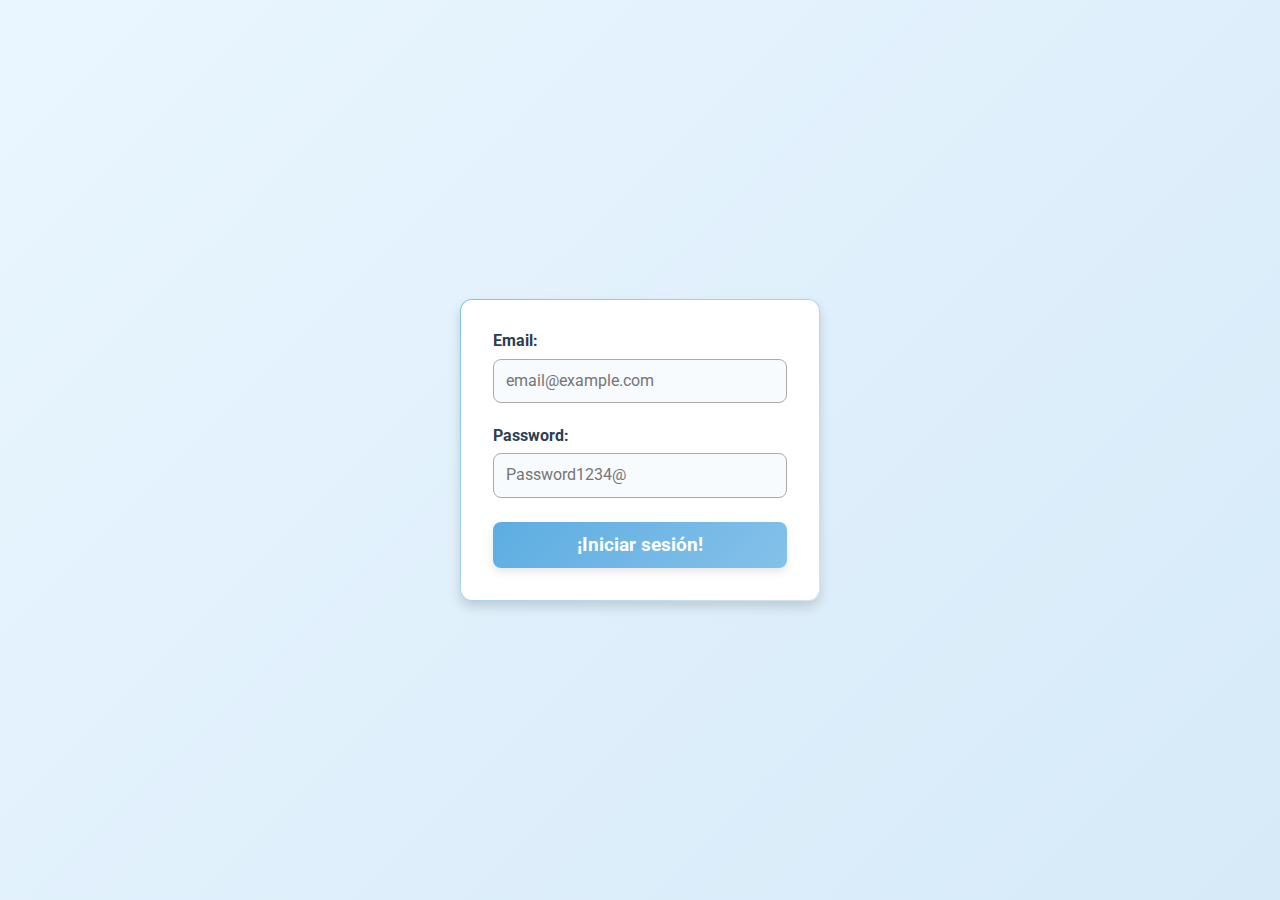
<file: frontend/index.html>
<!DOCTYPE html>
<html lang="es"> 
<head>
    <meta charset="UTF-8">
    <meta name="viewport" content="width=device-width, initial-scale=1.0"> 
    <title>Iniciar sesión</title> <!-- Título de la página que se muestra en la pestaña del navegador -->
    <link rel="preconnect" href="https://fonts.googleapis.com">
    <link rel="preconnect" href="https://fonts.gstatic.com" crossorigin>
    <link href="https://fonts.googleapis.com/css2?family=Roboto:ital,wght@0,100;0,300;0,400;0,500;0,700;0,900;1,100;1,300;1,400;1,500;1,700;1,900&display=swap" rel="stylesheet">
    <link rel="stylesheet" href="./css/normalize.css"> <!-- Normalize ayuda a estandarizar el estilo en diferentes navegadores -->
    <link rel="stylesheet" href="./css/style.css"> <!-- Estilos personalizados para la página -->
    <link rel="shortcut icon" href="./assets/favicon/favicon.png"> <!-- Icono de la página -->
</head>
<body>
    <main id="login-main"> <!-- Contenedor principal de la página de inicio de sesión -->
        <form id="login-form"> <!-- Formulario para el inicio de sesión -->
            
            <div class="login-form-email"> <!-- Contenedor para el campo de correo electrónico -->
                <label for="email">Email:</label> <!-- Etiqueta para el campo de email -->
                <input type="email" name="email" id="email" placeholder="email@example.com"> <!-- Campo de entrada para el correo -->
            </div>

            <div class="login-form-password"> <!-- Contenedor para el campo de contraseña -->
                <label for="password">Password:</label> <!-- Etiqueta para el campo de contraseña -->
                <input type="password" name="password" id="password" placeholder="Password1234@"> <!-- Campo de entrada para la contraseña -->
            </div>

            <div class="errors"> <!-- Contenedor para los mensajes de error -->
                <span id="email"></span> <!-- Mensaje de error para el email -->
                <span id="password"></span> <!-- Mensaje de error para la contraseña -->
                <span id="not-found"></span> <!-- Mensaje de error para el caso en que no se encuentre el usuario -->
            </div>

            <div class="login-form-submit"> <!-- Contenedor para el botón de envío del formulario -->
                <input type="submit" value="¡Iniciar sesión!"> <!-- Botón para enviar el formulario -->
            </div>
        </form>
    </main>
    
    <!-- Enlaces a los archivos JavaScript -->
    <script type="module" src="./js/helpers/utils.mjs"></script> <!-- Archivo JavaScript con funciones de utilidad -->
    <script type="module" src="./js/index.js"></script> <!-- Archivo JavaScript principal -->
</body>
</html>
</file>
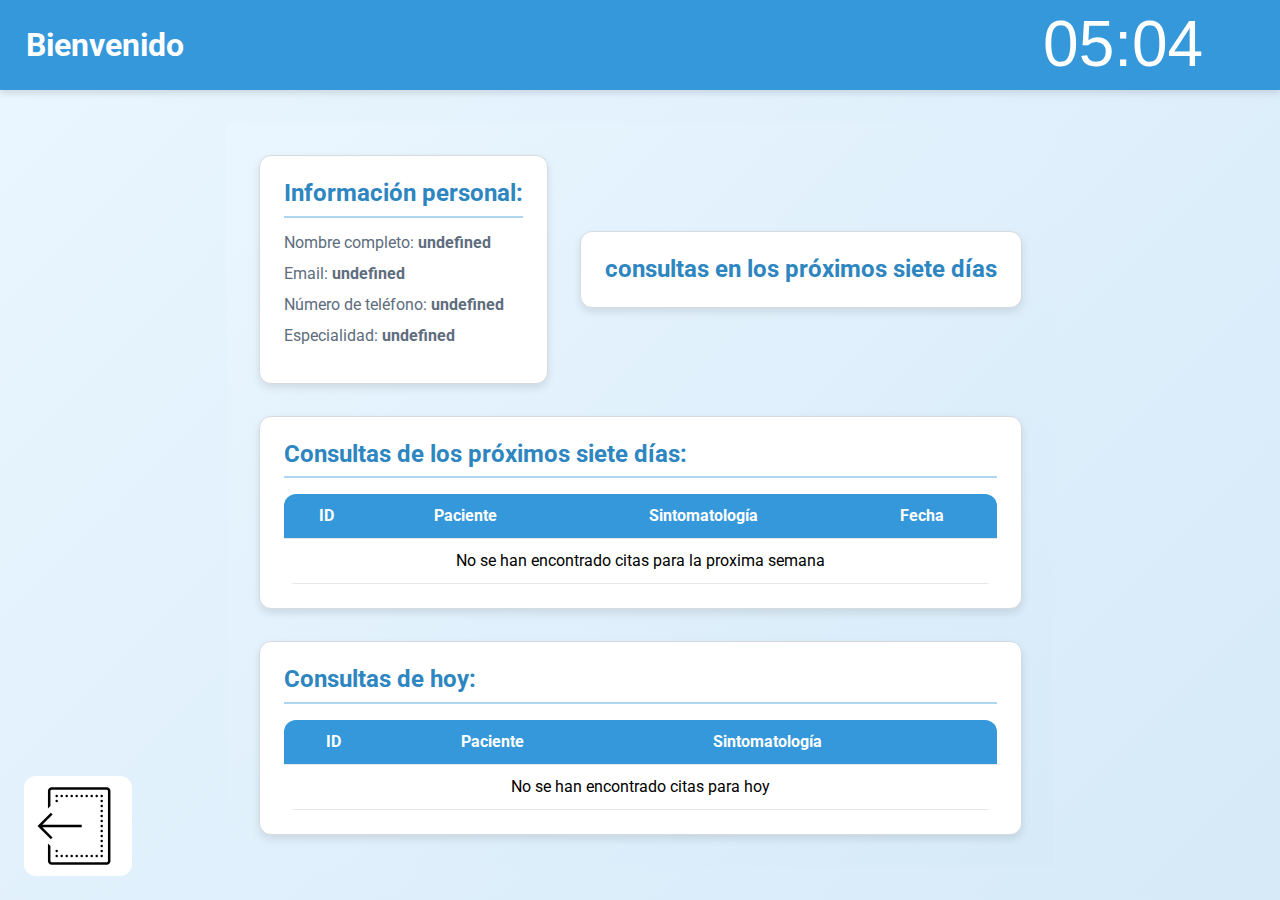
<file: frontend/html/doctor.html>
<!DOCTYPE html>
<html lang="es">
<head>
    <meta charset="UTF-8">
    <meta name="viewport" content="width=device-width, initial-scale=1.0">
    <title>Doctor</title> <!-- Título de la página que se muestra en la pestaña del navegador -->
    <link rel="preconnect" href="https://fonts.googleapis.com">
    <link rel="preconnect" href="https://fonts.gstatic.com" crossorigin>
    <link href="https://fonts.googleapis.com/css2?family=Roboto:ital,wght@0,100;0,300;0,400;0,500;0,700;0,900;1,100;1,300;1,400;1,500;1,700;1,900&display=swap" rel="stylesheet">
    <link rel="stylesheet" href="../css/normalize.css"> <!-- Normalize ayuda a estandarizar el estilo en diferentes navegadores -->
    <link rel="stylesheet" href="../css/style.css">  <!-- Estilos personalizados para la página -->
    <link rel="shortcut icon" href="../assets/favicon/favicon.png"> <!-- Icono de la página -->
</head>
<body>
    <header>
        <!-- Título de bienvenida y espacio para mostrar el nombre del usuario -->
        <h1>Bienvenido <span class="user-name-header"></span></h1>
        <!-- Espacio para mostrar la hora actual -->
        <h3 class="clock"></h3>
    </header>

    <main>
        <div class="doctor-container">
            <section class="doctor-info">
                <!-- Sección con información personal del doctor -->
                <h5>Información personal:</h5>
                <ul>
                    <li>Nombre completo: <span class="doctor-name"></span></li>
                    <li>Email: <span class="doctor-email"></span></li>
                    <li>Número de teléfono: <span class="doctor-phone"></span></li>
                    <li>Especialidad: <span class="doctor-specialty"></span></li>
                </ul>
            </section>
    
            <section class="doctor-appointments-next-seven-days">
                <!-- Sección para mostrar la cantidad de consultas próximas -->
                <span></span>
                <h5>consultas en los próximos siete días</h5>
            </section>
    
            <section class="doctor-full-appointments-next-seven-days">
                <!-- Tabla de consultas completas para los próximos siete días -->
                <h5>Consultas de los próximos siete días:</h5>
                <table>
                    <thead>
                        <tr>
                            <th>ID</th>
                            <th>Paciente</th>
                            <th>Sintomatología</th>
                            <th>Fecha</th>
                        </tr>
                    </thead>
                    <tbody>
                    </tbody>
                </table>
            </section>

            <section class="doctor-today-appointments">
                <!-- Tabla de consultas programadas para el día de hoy -->
                <h5>Consultas de hoy:</h5>
                <table>
                    <thead>
                        <tr>
                            <th>ID</th>
                            <th>Paciente</th>
                            <th>Sintomatología</th>
                            <th></th>
                        </tr>
                    </thead>
                    <tbody>
                    </tbody>
                </table>
            </section>
        </div>

        <div class="modal" id="doctor-modal">
            <!-- Modal para mostrar y registrar detalles de una consulta -->
            <div class="modal-content">
                <!-- Botón para cerrar el modal -->
                <span class="close-btn">&times;</span>
                <h2>Consulta:</h2>
                <form class="main-appointment-form">

                    <div>
                        <h3>Información general de la consulta</h3>

                        <!-- Campos ocultos para ID de la cita y del paciente -->
                        <input type="text" id="hide" class="appointment-id">
                        <input type="text" id="hide" class="patient-id">

                        <!-- Información del doctor y paciente -->
                        <label for="doctor-name">Nombre del doctor:</label>
                        <input type="text" name="doctor-name" id="doctor-name" readonly>

                        <label for="patient-name">Nombre del paciente:</label>
                        <input type="text" name="patient-name" id="patient-name" readonly>

                        <label for="appointment-date-time">Fecha:</label>
                        <input type="datetime" name="appointment-date-time" id="appointment-date-time" readonly>

                        <label for="symptomatology">Sintomatología:</label>
                        <textarea name="symptomatology" id="symptomatology" readonly></textarea>

                        <label for="diagnosis">Diagnóstico:</label>
                        <textarea name="diagnosis" id="diagnosis" placeholder="Rellena el diagnóstico del estado del paciente"></textarea>

                        <!-- Espacio para mostrar errores de diagnóstico -->
                        <div class="errors">
                            <span id="diagnosis-er"></span>
                        </div>
    
                    </div>

                    <div class="medicines">
                        <h3>Medicación</h3>
                        <!-- Formulario para seleccionar medicación y detalles -->
                        <label for="medication-select">Medicamentos</label>
                        <select name="medication" id="medication-select">
                            <option value="" disabled selected>Selecciona una opción</option>
                        </select>

                        <label for="medication-quantity">Cantidad:</label>
                        <input type="text" name="medication-quantity" id="medication-quantity" >

                        <label for="medication-frequency">Frecuencia:</label>
                        <input type="text" name="medication-frequency" id="medication-frequency">

                        <label for="medication-duration">Número de días:</label>
                        <input type="text" name="medication-duration" id="medication-duration" >

                        <div id="chronic">
                            <!-- Opción para indicar si la condición es crónica -->
                            <input type="checkbox" name="chronic-condition" id="chronic-condition">
                            <label for="chronic-condition">¿Crónica?</label>    
                        </div>

                        <div class="errors">
                            <span id="medicine-er"></span>
                            <span id="quantity-er"></span>
                            <span id="frequency-er"></span>
                            <span id="days-er"></span>
                        </div>

                        <!-- Botón para añadir medicación a la lista -->
                        <button type="button" class="intra-btn" id="add-medication-btn">¡Añadir medicación!</button>

                        <!-- Tabla para mostrar la medicación añadida -->
                        <table>
                            <thead>
                                <tr>
                                    <th id="hide">id</th>
                                    <th>Medicamento</th>
                                    <th>Cantidad</th>
                                    <th>Frecuencia</th>
                                    <th>Número de días</th>
                                    <th>Crónica</th>
                                </tr>
                            </thead>
                            <tbody>
                                <tr>
                                    <td colspan="6">No se han añadido medicamentos</td>
                                </tr>
                            </tbody>
                        </table>
                    </div>

                    <div>
                        <h3>PDF:</h3>
                        <!-- Campo para subir un archivo PDF relacionado con la consulta -->
                        <label for="upload-pdf" accept=".pdf">Subir PDF:</label>
                        <input type="file" name="upload-pdf" id="upload-pdf">
                    </div>

                    <div class="new-Appt">
                        <h3>Derivar Cita</h3>

                        <!-- Selección de un doctor para derivar la cita -->
                        <label for="doctor-select">Selecciona un doctor:</label>
                        <select id="doctor-select" name="doctor"></select>

                        <!-- Selección de una fecha y hora para la nueva cita -->
                        <label for="appointment-date">Selecciona una fecha y hora:</label>
                        <input type="datetime-local" id="new-appointment-date" name="date">

                        <label for="appointment-symptomatology">Sintomatología:</label>
                        <textarea id="appointment-symptomatology" name="symptomatology" placeholder="Rellena tu sintomatología de forma opcional"></textarea>

                        <div class="errors">
                            <span id="new-appointment-er"></span>
                        </div>
                        
                        <button class="intra-btn"  id="create-Appointment" type="button">Agendar</button>

                    </div>

                    <!-- Botón para registrar la cita -->
                    <button class="modal-submit-btn" id="register-appointment-btn" type="submit">¡Registrar!</button>
                </form>
            </div>
        </div>

        <!-- Enlace para cerrar sesión -->
        <a class="log-out" href="../index.html">
            <img src="../assets/icons/logOut.png" alt="Finalizar sesión">
        </a>
    </main>

    <!-- Scripts para funcionalidades adicionales -->
    <script type="module" src="../js/helpers/utils.mjs"></script>
    <script type="module" src="../js/doctor.js"></script>
</body>
</html>
</file>
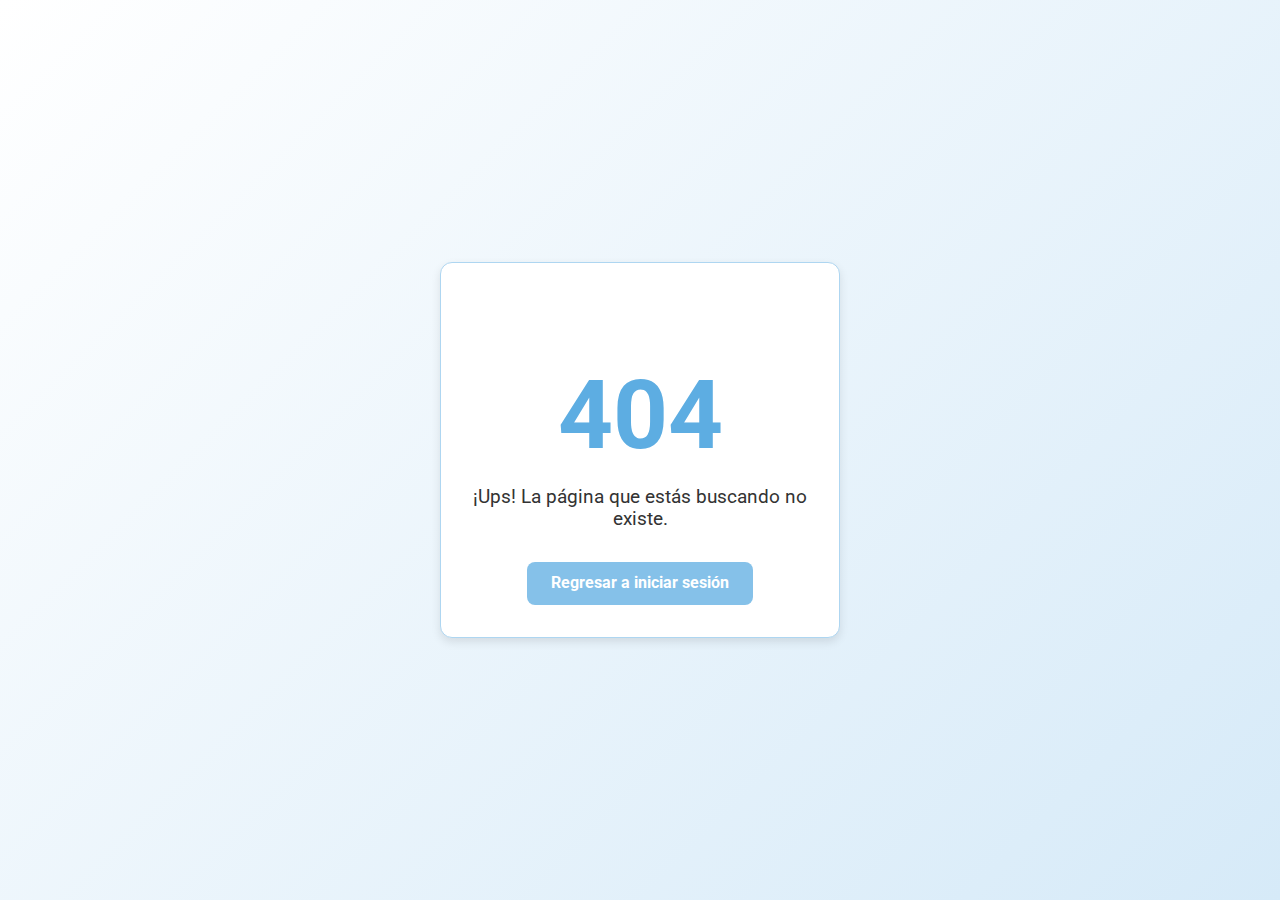
<file: frontend/html/error404.html>
<!DOCTYPE html>
<html lang="es">
<head>
    <meta charset="UTF-8">
    <meta name="viewport" content="width=device-width, initial-scale=1.0">
    <title>404 Error</title> <!-- Título de la página que se muestra en la pestaña del navegador -->
    <link rel="preconnect" href="https://fonts.googleapis.com">
    <link rel="preconnect" href="https://fonts.gstatic.com" crossorigin>
    <link href="https://fonts.googleapis.com/css2?family=Roboto:ital,wght@0,100;0,300;0,400;0,500;0,700;0,900;1,100;1,300;1,400;1,500;1,700;1,900&display=swap" rel="stylesheet">
    <link rel="stylesheet" href="../css/normalize.css"> <!-- Normalize ayuda a estandarizar el estilo en diferentes navegadores -->
    <link rel="stylesheet" href="../css/style.css"> <!-- Estilos personalizados para la página -->
    <link rel="shortcut icon" href="../assets/favicon/favicon.png"> <!-- Icono de la página -->
</head>
<body>
    <main class="error-main"> <!-- Contenedor principal para el mensaje de error -->
        <div class="error-container"> <!-- Contenedor para el contenido del error -->
            <h1>404</h1> <!-- Título que muestra el código de error 404 -->
            <p>¡Ups! La página que estás buscando no existe.</p> <!-- Mensaje que informa al usuario sobre el error -->
            <a href="../index.html" class="back-button">Regresar a iniciar sesión</a> <!-- Enlace que permite al usuario regresar a la página de inicio de sesión -->
        </div>
    </main>
</body>
</html>
</file>
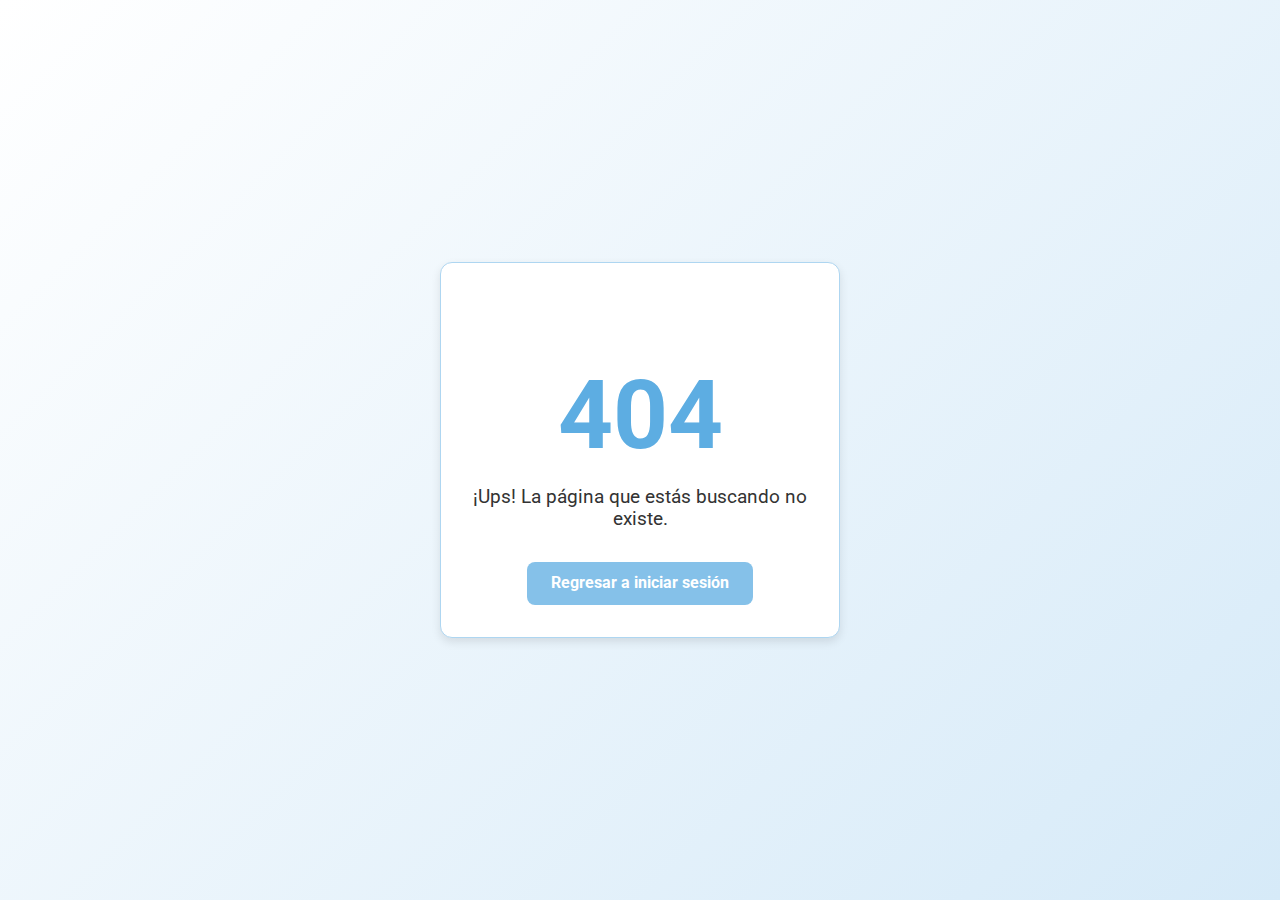
<file: frontend/html/patient.html>
<!DOCTYPE html>
<html lang="es"> 
<head>
    <meta charset="UTF-8">
    <meta name="viewport" content="width=device-width, initial-scale=1.0">
    <title>Paciente</title> <!-- Título de la página que se muestra en la pestaña del navegador -->
    <link rel="preconnect" href="https://fonts.googleapis.com">
    <link rel="preconnect" href="https://fonts.gstatic.com" crossorigin>
    <link href="https://fonts.googleapis.com/css2?family=Roboto:ital,wght@0,100;0,300;0,400;0,500;0,700;0,900;1,100;1,300;1,400;1,500;1,700;1,900&display=swap" rel="stylesheet">
    <link rel="stylesheet" href="../css/normalize.css"> <!-- Normalize ayuda a estandarizar el estilo en diferentes navegadores -->
    <link rel="stylesheet" href="../css/style.css"> <!-- Estilos personalizados para la página -->
    <link rel="shortcut icon" href="../assets/favicon/favicon.png"> <!-- Icono de la página -->
</head>
<body class="patient-body"> <!-- Cuerpo de la página con clase para estilos específicos del paciente -->
    
    <header class="patient-header"> <!-- Cabecera de la página que incluye el saludo y reloj -->
        <h1>Bienvenido <span class="user-name-header"></span></h1> <!-- Bienvenida al paciente -->
        <h3 class="clock"></h3> <!-- Reloj para mostrar la hora actual -->
    </header>
    
    <main> <!-- Contenedor principal de la página -->
        <div class="patient-container"> <!-- Contenedor para toda la información del paciente -->
            
            <section class="user-info"> <!-- Sección con la información personal del paciente -->
                <h5>Información personal:</h5> <!-- Título de la sección -->
                <!-- <hr> --> <!-- Línea horizontal comentada que podría separa las secciones -->
    
                <ul> <!-- Lista de detalles personales del paciente -->
                    <li>Nombre completo: <span class="user-name"></span></li>
                    <li>Email: <span class="user-email"></span></li>
                    <li>DNI: <span class="user-dni"></span></li>
                    <li>Número de teléfono: <span class="user-phone"></span></li>
                    <li>Dirección: <span class="user-address"></span></li>
                    <li>Sexo: <span class="user-sex"></span></li>
                    <li>Fecha de nacimiento: <span class="user-born-date"></span></li>
                </ul>
            </section>
            
            <section class="user-current-medication"> <!-- Sección con la medicación actual del paciente -->
                <h5>Medicación actual:</h5> <!-- Título de la sección -->
                <!-- <hr> --> <!-- Línea horizontal comentada -->
                <table> <!-- Tabla para mostrar la medicación -->
                    <thead>
                        <tr>
                            <th>Nombre</th>
                            <th>Posología</th>
                            <th>¿Es crónica?</th>
                            <th>Dejar de tomar</th>
                        </tr>
                    </thead>
                    <tbody> <!-- Cuerpo de la tabla donde se llenarán los datos dinámicamente -->
    
                    </tbody>
                </table>
            </section>
            
            <section class="user-upcoming-appointments"> <!-- Sección con las próximas citas -->
                <h5>Próximas citas:</h5> <!-- Título de la sección -->
                <!-- <hr> --> <!-- Línea horizontal comentada -->
                <table> <!-- Tabla para mostrar las próximas citas -->
                    <thead>
                        <tr>
                            <th>ID</th>
                            <th>Médico</th>
                            <th>Fecha</th>
                        </tr>
                    </thead>
                    <tbody> <!-- Cuerpo de la tabla donde se llenarán los datos dinámicamente -->
                        
                    </tbody>
                </table>
            </section>
    
            <section class="user-past-appointments"> <!-- Sección con las citas pasadas -->
                <h5>Consultas pasadas:</h5> <!-- Título de la sección -->
                <!-- <hr> --> <!-- Línea horizontal comentada -->
                <table> <!-- Tabla para mostrar las citas pasadas -->
                    <thead>
                        <tr>
                            <th>ID</th>
                            <th>Médico</th>
                            <th>Fecha</th>
                        </tr>
                    </thead>
                    <tbody> <!-- Cuerpo de la tabla donde se llenarán los datos dinámicamente -->
                        
                    </tbody>
                </table>
            </section>
    
            <button class="user-make-appointment-btn">¡Pedir cita!</button> <!-- Botón para hacer una nueva cita -->
    
        </div>
        
        <!-- Modal para pedir una nueva cita -->
        <div class="modal" id="modal-new-appointment">
            <div class="modal-content">
                <span class="close-btn">&times;</span> <!-- Botón para cerrar el modal -->
                <h2>Pedir Cita</h2>
                <form> <!-- Formulario para agendar una cita -->
                    <label for="doctor-select">Selecciona un doctor:</label>
                    <select id="doctor-select" name="doctor"> <!-- Selector de médicos disponibles -->
                    </select>

                    <label for="appointment-date">Selecciona una fecha y hora:</label>
                    <input type="datetime-local" id="appointment-date" name="date"> <!-- Campo para seleccionar fecha y hora -->
                    
                    <div class="errors"> <!-- Contenedor para mensajes de error -->
                        <span></span>
                    </div>

                    <label for="appointment-symptomatology">Sintomatología:</label>
                    <textarea placeholder="Rellena tu sintomatología de forma opcional" id="appointment-symptomatology" name="symptomatology"></textarea> <!-- Campo de texto para la sintomatología -->
                    
                    <button type="submit" class="modal-submit-btn">Agendar</button> <!-- Botón para enviar el formulario -->
                </form>
            </div>
        </div>

        <!-- Modal para mostrar detalles de citas pasadas -->
        <div class="modal" id="modal-past-appointments">
            <div class="modal-content">
                <span class="close-btn">&times;</span> <!-- Botón para cerrar el modal -->
                <h2 class="modal-title"></h2> <!-- Título del modal -->
                <div class="modal-content-info"> <!-- Contenedor con los detalles de la cita -->
                    <p>Doctor: <span class="modal-doctor-name"></span></p>
                    <p>Fecha: <span class="modal-appointment-date"></span></p>
                    <p>Sintomatología: <span class="modal-symptomatology"></span></p>
                    <p>Diagnóstico: <span class="modal-diagnosis"></span></p>
                    <p>PDF: <span class="modal-pdf-attachment"></span></p>
                    <p class="modal-medication-container"><ul class="modal-medication"></ul></p>
                </div>
            </div>
        </div>
        
        <a class="log-out" href="../index.html"> <!-- Enlace para cerrar sesión -->
            <img src="../assets/icons/logOut.png" alt="Finalizar sesión"> <!-- Icono para cerrar sesión -->
        </a>
    </main>

    <!-- Enlaces a los archivos JavaScript -->
    <script type="module" src="../js/helpers/utils.mjs"></script> <!-- Archivo JavaScript con funciones de utilidad -->
    <script type="module" src="../js/patient.js"></script> <!-- Archivo JavaScript para gestionar la página del paciente -->
</body>
</html>
</file>
<file: frontend/css/style.css>
/* General */
:root {
    /* Colores */
    --modal-overlay-bg: rgba(0, 0, 0, 0.5); /* Fondo semi-transparente para superponer en modales */
    --primary-color: #3498DB; /* Azul principal */
    --hover-color: #2980B9; /* Azul más oscuro para hover */
    --initial-gradient-color: #EAF6FF; /* Azul muy claro para gradientes */
    --final-gradient-color: #D6EAF8; /* Azul ligeramente más intenso para gradientes */
    --light-blue: #85C1E9; /* Azul claro */
    --regular-box-shadow-color: rgba(0, 0, 0, 0.2); /* Sombra común para elementos */
    --light-box-shadow-color: rgba(0, 0, 0, 0.1); /* Sombra más ligera */
    --secondary-text-color: #2C3E50; /* Azul oscuro para texto secundario */
    --sparking-blue: #5DADE2; /* Azul brillante */
    --gray-border-color: #D6DBDF; /* Gris para bordes */
    --dark-blue: #2E86C1; /* Azul más oscuro */
    --blue-border-lighter: #AED6F1; /* Azul más claro para bordes */
    --light-gray: #5D6D7E; /* Gris claro */
    --table-background-color: #F8F9F9; /* Fondo gris muy claro para tablas */
    --close-button-color: #333333; /* Color oscuro para botones de cerrar */
    --close-button-hover-color: #FF5252; /* Color rojo para hover en botones de cerrar */

    /* Propiedades comunes */
    --table-border-bottom: 1px solid #E5E8E8; /* Borde inferior de tabla */
    --border-radius: 8px; /* Radio de borde común */
}

* {
    box-sizing: border-box; /* Asegura que el padding y el borde no sumen al tamaño total de los elementos */
    margin: 0; /* Elimina el margen predeterminado */
    padding: 0; /* Elimina el padding predeterminado */
    font-family: "Roboto", sans-serif; /* Fuente principal */
    font-style: normal; /* Estilo normal de la fuente */
}

@font-face {
    font-family: 'DigitalClock'; /* Fuente para el reloj digital */
    src: url('http://localhost/font/DS-DIGII.TTF') format('woff2'); /* Fuente personalizada */
    font-weight: normal;
    font-style: normal;
}

body {
    background: linear-gradient(135deg, var(--initial-gradient-color), var(--final-gradient-color)); /* Gradiente de fondo en tonos azules pastel */
}

/* Formulario */

#login-main {
    height: 100dvh; /* Altura completa de la vista de la ventana */
}

#login-form {
    padding: 2rem; /* Espaciado interior */
    border: 1px solid transparent; /* Borde transparente para los márgenes */
    border-radius: 12px; /* Bordes redondeados */
    width: 100%; /* Ocupa todo el ancho disponible */
    max-width: 360px; /* Ancho máximo */
    background: linear-gradient(white, white) padding-box, linear-gradient(135deg, var(--light-blue), #D4E6F1) border-box; /* Fondo blanco con borde de gradiente */
    box-shadow: 0 6px 12px rgba(0, 0, 0, 0.15); /* Sombra alrededor del formulario */
    transition: transform 0.2s ease, box-shadow 0.2s ease; /* Animación de transformación y sombra */
}

/* Hover del formulario */
#login-form:hover {
    transform: translateY(-1px); /* Levanta ligeramente el formulario */
    box-shadow: 0 8px 16px var(--regular-box-shadow-color); /* Sombra más intensa al pasar el ratón */
}

/* Div del formulario */
#login-form div:not(.login-form-submit) {
    margin-bottom: 1.5rem; /* Espaciado entre los campos */
}

/* Etiquetas */
#login-form div label {
    color: var(--secondary-text-color); /* Color del texto de las etiquetas */
    font-weight: bold; /* Negrita en las etiquetas */
    font-size: 1rem; /* Tamaño de la fuente */
}

/* Campos de entrada */
#login-form div input[type="email"], 
#login-form div input[type="password"] {
    width: 100%; /* Campos de entrada a 100% de ancho */
    border: 1px solid #aaa; /* Borde gris claro */
    border-radius: 8px; /* Bordes redondeados */
    padding: 0.75rem; /* Espaciado interno */
    margin-top: 0.5rem; /* Margen superior */
    background-color: #F7FBFE; /* Fondo azul muy claro */
    font-size: 1rem; /* Tamaño de la fuente */
    transition: all 0.3s ease; /* Transición suave */
}

/* Hover y focus en los campos */
#login-form div input[type="email"]:focus, 
#login-form div input[type="password"]:focus {
    border-color: rgb(93, 173, 226); /* Borde azul intenso al enfocar */
    outline: none; /* Elimina el borde de enfoque predeterminado */
    background-color: #EBF6FF; /* Fondo azul muy claro al enfocar */
    box-shadow: 0 0 8px rgba(93, 173, 226, 0.5); /* Sombra de enfoque */
}

/* Botón de enviar */
#login-form div input[type="submit"] {
    width: 100%; /* Botón a 100% de ancho */
    padding: 0.75rem; /* Espaciado interno */
    border: none; /* Sin borde */
    border-radius: 8px; /* Bordes redondeados */
    background: linear-gradient(135deg, var(--sparking-blue), var(--light-blue)); /* Degradado azul */
    color: white; /* Texto blanco */
    font-size: 1.2rem; /* Tamaño de la fuente */
    font-weight: bold; /* Negrita */
    cursor: pointer; /* Cambia el cursor al pasar sobre el botón */
    transition: background-color 0.3s ease, transform 0.2s ease; /* Transición suave para el color de fondo y la transformación */
    box-shadow: 0 4px 8px var(--light-box-shadow-color); /* Sombra del botón */
}

/* Hover del botón */
#login-form div input[type="submit"]:hover {
    background: linear-gradient(135deg, var(--primary-color), var(--sparking-blue)); /* Degradado más intenso al hacer hover */
    transform: translateY(-.5px); /* Levanta ligeramente el botón */
    box-shadow: 0 6px 12px var(--regular-box-shadow-color); /* Sombra más intensa al hacer hover */
}

/* Estilos página pacientes */
/* General */
main {
    display: grid;
    place-items: center; /* Centra el contenido en la página */
    height: 90dvh; /* Altura de la ventana del navegador */
}

header {
    display: flex;
    justify-content: space-between; /* Espacio entre los elementos */
    align-items: center; /* Centra los elementos verticalmente */
    height: 10dvh; /* Altura de la cabecera */
    padding: 1rem 6% 1rem 2%; /* Espaciado en la cabecera */
    background-color: var(--primary-color); /* Fondo azul intenso */
    color: white; /* Texto blanco */
    box-shadow: 0 4px 6px var(--light-box-shadow-color); /* Sombra de la cabecera */
}

header h1 {
    font-size: 2rem; /* Tamaño de la fuente del título */
    margin: 0; /* Elimina el margen */
}

header h3 {
    font-size: 1.3rem; /* Tamaño de la fuente del subtítulo */
    font-weight: 500; /* Peso de la fuente */
    text-align: right; /* Alinea el texto a la derecha */
}

.clock {
    font-family: 'DigitalClock', sans-serif; /* Fuente digital para el reloj */
    color: white; /* Texto blanco */
    font-size: 4rem; /* Tamaño grande para el reloj */
}

/* Contenedor de pacientes */
.patient-container {
    display: grid;
    grid-template-areas:
        "user-info user-current-medication user-current-medication"
        "user-upcoming-appointments user-upcoming-appointments user-past-appointments"
        "user-make-appointment-btn user-make-appointment-btn user-make-appointment-btn"; /* Diseño de cuadrícula para la página */
    grid-gap: 2rem; /* Espacio entre elementos */
    padding: 2rem; /* Espaciado interno */
    max-width: 1200px; /* Ancho máximo */
}

/* Estilo de secciones */
section {
    background-color: white; /* Fondo blanco para las secciones */
    border: 1px solid var(--gray-border-color); /* Borde gris claro */
    border-radius: 12px; /* Bordes redondeados */
    box-shadow: 0 4px 8px var(--light-box-shadow-color); /* Sombra de la sección */
    padding: 1.5rem; /* Espaciado interno */
    transition: transform 0.2s ease, box-shadow 0.2s ease; /* Transición para hover */
    width: 100%; /* Ancho completo */
}

section:hover {
    transform: translateY(-4px); /* Levanta la sección al pasar el ratón */
    box-shadow: 0 8px 16px var(--regular-box-shadow-color); /* Sombra más intensa al pasar el ratón */
}

.patient-container h5 {
    font-size: 1.5rem; /* Tamaño de la fuente del encabezado */
    color: var(--dark-blue); /* Color azul para el texto */
    margin-bottom: 1rem; /* Margen inferior */
    border-bottom: 2px solid var(--blue-border-lighter); /* Borde inferior azul claro */
    padding-bottom: 0.5rem; /* Espaciado interior inferior */
}

.patient-container ul {
    list-style: none; /* Elimina los puntos de la lista */
    padding: 0; /* Elimina el padding */
}

/* Estilos generales para los elementos de la página de pacientes */
.patient-container ul li {
    margin-bottom: 0.8rem; /* Espaciado entre elementos de la lista */
    font-size: 1rem; /* Tamaño de fuente para los ítems de la lista */
    color: var(--light-gray); /* Gris oscuro para el texto */
}

/* Estilos para la tabla dentro del contenedor de pacientes */
.patient-container table {
    width: 100%; /* La tabla ocupa todo el ancho disponible */
    border-collapse: collapse; /* Fusiona las celdas adyacentes sin espacio entre ellas */
    border-radius: 12px; /* Bordes redondeados */
    overflow: hidden; /* Oculta cualquier contenido que sobresalga del borde redondeado */
}

/* Elemento con id 'hide' es ocultado (no se muestra) */
#hide {
    display: none;
}

/* Estilo de las celdas de la tabla */
.patient-container table th,
.patient-container table td {
    padding: 0.8rem; /* Espaciado dentro de las celdas */
    text-align: left; /* Alineación de texto a la izquierda */
    border-bottom: var(--table-border-bottom); /* Línea de separación inferior */
    text-align: center; /* Alineación de texto centrada */
}

/* Estilos para los encabezados de la tabla */
.patient-container table th {
    background-color: var(--primary-color); /* Fondo azul para las cabeceras */
    color: white; /* Texto blanco */
    font-weight: bold; /* Negrita en las cabeceras */
    text-align: center; /* Alineación centrada */
}

/* Estilo para las filas de la tabla con índice par (números de fila pares) */
.patient-container table tbody tr:nth-child(even) {
    background-color: var(--table-background-color); /* Fondo gris claro para filas pares */
}

/* Efecto hover en las filas de la tabla */
.patient-container table tbody tr:hover {
    background-color: var(--final-gradient-color); /* Fondo degradado cuando se pasa el ratón */
    /* cursor: pointer; /* Se comenta, se puede activar si se desea cambiar el cursor a "puntero" al pasar el ratón */
}

/* Estilo para evitar que los clics sobre ciertas celdas de la tabla tengan efecto */
.patient-container table tbody tr:hover *:not(.user-past-appointments table tbody tr:hover *) {
    cursor: default; /* Cursor por defecto en ciertos elementos */
}

/* Definición de las áreas de la cuadrícula (grid) */
.patient-container .user-info {
    grid-area: user-info; /* Asigna esta área en la cuadrícula */
}

.patient-container .user-info ul li span {
    font-weight: bold; /* Resalta el texto con negrita */
}

.patient-container .user-current-medication {
    grid-area: user-current-medication;
}

.patient-container .user-upcoming-appointments {
    grid-area: user-upcoming-appointments;
}

.patient-container .user-past-appointments {
    grid-area: user-past-appointments;
}

.patient-container .user-make-appointment-btn {
    grid-area: user-make-appointment-btn;
}

/* Estilos para el botón de hacer cita */
.user-make-appointment-btn {
    background-color: var(--dark-blue); /* Fondo azul oscuro */
    color: white; /* Texto blanco */
    border: none; /* Sin borde */
    border-radius: 8px; /* Bordes redondeados */
    padding: 1rem 2rem; /* Relleno dentro del botón */
    font-size: 1.2rem; /* Tamaño de fuente */
    font-weight: bold; /* Negrita */
    cursor: pointer; /* Indica que es clickeable */
    box-shadow: 0 4px 6px var(--light-box-shadow-color); /* Sombra ligera */
    transition: background-color 0.3s ease, transform 0.2s ease; /* Transición para efectos de hover */
}

/* Efecto hover sobre el botón */
.user-make-appointment-btn:hover {
    background-color: #1A5276; /* Cambio de color a un tono más oscuro */
    transform: scale(1.05); /* Agranda ligeramente el botón */
}

/* Modal - Estilo general del modal */
.modal {
    display: none; /* Por defecto, el modal está oculto */
    position: fixed; /* Posición fija respecto a la ventana */
    top: 0; /* Se coloca en la parte superior */
    left: 0; /* Se coloca en la parte izquierda */
    width: 100vw; /* Ocupa todo el ancho de la ventana */
    height: 100vh; /* Ocupa toda la altura de la ventana */
    background-color: var(--modal-overlay-bg); /* Fondo semi-transparente */
    justify-content: center; /* Centra el contenido del modal */
    align-items: center; /* Centra verticalmente */
    z-index: 1000; /* Asegura que el modal esté encima de otros elementos */
    opacity: 0; /* Inicia con opacidad 0 */
    transition: opacity 0.4s ease-in-out; /* Transición de opacidad */
}

/* Cuando el modal tiene la clase 'show', se muestra */
.modal.show {
    display: flex; /* Muestra el modal con 'flex' */
    opacity: 1; /* Hace visible el modal */
}

/* Estilo del contenido del modal */
.modal-content {
    background-color: white; /* Fondo blanco */
    padding: 2rem; /* Espaciado dentro del modal */
    border-radius: 12px; /* Bordes redondeados */
    position: relative; /* Necesario para el posicionamiento del botón de cerrar */
    box-shadow: 0 4px 8px var(--regular-box-shadow-color); /* Sombra del modal */
    width: 90%; /* Ancho máximo del 90% */
    max-width: 500px; /* Ancho máximo de 500px */
    animation: fadeIn 0.4s ease-in-out; /* Animación de entrada */
}

/* Estilos específicos para ciertos modales */
#modal-past-appointments .modal-content {
    max-width: 600px; /* Ancho mayor para este modal específico */
}

#doctor-modal .modal-content {
    max-width: none; /* No tiene restricción de tamaño */
}

/* Animación de fadeIn para mostrar el modal */
@keyframes fadeIn {
    from {
        transform: scale(0.9); /* Comienza más pequeño */
        opacity: 0; /* Comienza invisible */
    }
    to {
        transform: scale(1); /* Termina con el tamaño normal */
        opacity: 1; /* Se vuelve completamente visible */
    }
}

/* Animación de fadeOut para ocultar el modal */
@keyframes fadeOut {
    from {
        transform: scale(1); /* Comienza en tamaño normal */
        opacity: 1; /* Comienza visible */
    }
    to {
        transform: scale(0.9); /* Termina un poco más pequeño */
        opacity: 0; /* Se vuelve invisible */
    }
}

/* Cuando el modal tiene la clase 'hide', se aplica fadeOut */
.modal.hide .modal-content {
    animation: fadeOut 0.4s ease-in-out; /* Animación de salida */
}

/* Botón de cerrar el modal */
.close-btn {
    position: absolute; /* Posicionado absolutamente dentro del modal */
    top: 1rem; /* Colocado 1rem desde la parte superior */
    right: 1rem; /* Colocado 1rem desde la parte derecha */
    background: none; /* Sin fondo */
    border: none; /* Sin borde */
    font-size: 1.5rem; /* Tamaño de fuente más grande */
    color: var(--close-button-color); /* Color del botón de cerrar */
    cursor: pointer; /* Indica que es clickeable */
    transition: color 0.3s ease; /* Transición en el color */
}

/* Efecto hover sobre el botón de cerrar */
.close-btn:hover {
    color: var(--close-button-hover-color); /* Cambia de color cuando se pasa el ratón */
}

/* Estilos de los inputs y textarea dentro del modal */
.modal-content label:not(#chronic label) {
    display: block; /* Muestra las etiquetas como bloques */
    margin: 1rem 0 0.5rem; /* Espaciado alrededor de las etiquetas */
    font-weight: bold; /* Texto en negrita */
    color: var(--secondary-text-color); /* Color del texto */
}

.modal-content select,
.modal-content input:not(input[type="checkbox"]),
.modal-content textarea {
    width: 100%; /* Ocupa todo el ancho disponible */
    padding: 0.8rem; /* Relleno dentro de los campos */
    border: 1px solid var(--gray-border-color); /* Borde gris */
    border-radius: 8px; /* Bordes redondeados */
    margin-bottom: 1rem; /* Espaciado debajo de los campos */
    font-size: 1rem; /* Tamaño de fuente */
    resize: none; /* Desactiva el redimensionamiento de los campos textarea */
}

.modal-content h2:not(.doctor-modal .modal-content h2) {
    margin-bottom: 12px; /* Añade un espacio debajo del título */
    font-size: 2.2rem; /* Define el tamaño de la fuente */
}

.doctor-modal .modal-content h2 {
    margin: 12px; /* Aplica margen de 12px en todos los lados */
    font-weight: 700; /* Establece el peso de la fuente a negrita */
    font-size: 2.2rem; /* Define el tamaño de la fuente */
}

.modal-content span {
    font-weight: bold; /* Aplica un peso de fuente en negrita */
}

.modal-medication {
    list-style: none; /* Elimina los puntos de la lista */
    padding-left: 12px; /* Añade un margen a la izquierda */
}

.modal-submit-btn {
    background-color: var(--primary-color); /* Color de fondo del botón */
    color: white; /* Color del texto */
    border: none; /* Sin borde */
    padding: 0.8rem 1.5rem; /* Espaciado interno en el botón */
    border-radius: 6px; /* Bordes redondeados */
    font-size: 1rem; /* Tamaño de la fuente */
    cursor: pointer; /* Cambia el cursor al pasar sobre el botón */
    display: block; /* Hace que el botón sea un bloque */
    margin: 1rem auto 0 auto; /* Centra el botón horizontalmente */
    width: 60%; /* Define el ancho del botón */
}

.modal-submit-btn:hover {
    background-color: var(--hover-color); /* Cambia el color de fondo al pasar el ratón */
}

@media (max-width: 768px) {
    .patient-container {
        display: flex; /* Muestra el contenedor como flexbox */
        flex-direction: column; /* Organiza los elementos en columna */
        gap: 1.5rem; /* Espacio entre los elementos */
    }

    section {
        max-width: 100%; /* Asegura que la sección ocupe todo el ancho disponible */
    }
}

/* Modal */
#doctor-modal .modal {
    display: none; /* Inicialmente, el modal está oculto */
    position: fixed; /* Fija el modal en la pantalla */
    top: 0; /* Coloca el modal en la parte superior */
    left: 0; /* Coloca el modal en la parte izquierda */
    width: 100vw; /* Hace que el modal ocupe el 100% del ancho de la pantalla */
    height: 100vh; /* Hace que el modal ocupe el 100% de la altura de la pantalla */
    background-color: var(--modal-overlay-bg); /* Fondo semitransparente del modal */
    justify-content: center; /* Centra el contenido del modal horizontalmente */
    align-items: center; /* Centra el contenido del modal verticalmente */
    z-index: 1000; /* Coloca el modal por encima de otros elementos */
    opacity: 0; /* Inicialmente, el modal es transparente */
    transition: opacity 0.4s ease-in-out; /* Animación de transición de la opacidad */
    overflow-y: auto; /* Permite desplazarse verticalmente si el contenido excede la altura */
}

#doctor-modal .modal.show {
    display: flex; /* Muestra el modal como un contenedor flex */
    opacity: 1; /* Hace que el modal sea completamente visible */
}

#doctor-modal .modal-content {
    background-color: white; /* Color de fondo del contenido del modal */
    padding: 2rem; /* Espaciado interno */
    border-radius: 12px; /* Bordes redondeados */
    position: relative; /* Posiciona el contenido relativo al modal */
    box-shadow: 0 4px 8px var(--regular-box-shadow-color); /* Sombra del cuadro */
    width: 90%; /* Ancho del contenido del modal */
    max-width: 800px; /* Ancho máximo */
    max-height: 90vh; /* Altura máxima */
    overflow-y: auto; /* Permite desplazarse si el contenido excede la altura */
    animation: fadeIn 0.4s ease-in-out; /* Animación de entrada */
}

#doctor-modal.hide .modal-content {
    animation: fadeOut 0.4s ease-in-out; /* Animación de salida */
}

#doctor-modal .close-btn {
    position: absolute; /* Posiciona el botón de cierre de manera absoluta */
    top: 1rem; /* Coloca el botón de cierre 1rem desde la parte superior */
    right: 1rem; /* Coloca el botón de cierre 1rem desde el lado derecho */
    background: none; /* Elimina el fondo del botón */
    border: none; /* Elimina el borde */
    font-size: 1.5rem; /* Tamaño de la fuente */
    color: var(--close-button-color); /* Color del texto del botón */
    cursor: pointer; /* Cambia el cursor al pasar sobre el botón */
    transition: color 0.3s ease; /* Transición suave para el color */
}

#doctor-modal .close-btn:hover {
    color: var(--close-button-hover-color); /* Cambia el color del botón al pasar el ratón */
}

#doctor-modal label:not(#chronic label) {
    display: block; /* Hace que el label ocupe una línea completa */
    margin: 1rem 0 0.5rem; /* Margen superior e inferior */
    font-weight: bold; /* Aplica negrita */
    color: var(--secondary-text-color); /* Color del texto */
}

#doctor-modal div:not(#chronic):not(.errors) {
    border: 1.3px solid var(--gray-border-color); /* Borde gris */
    margin: 4px; /* Márgenes alrededor del div */
    padding: 8px; /* Relleno interno */
    border-radius: 8px; /* Bordes redondeados */
    margin-bottom: 24px; /* Espaciado inferior */
}

.main-appointment-form div .errors {
    margin: 8px; /* Márgenes alrededor del div de errores */
}

#chronic {
    display: flex; /* Organiza los elementos de forma flexible */
    color: var(--secondary-text-color); /* Color del texto */
    gap: 8px; /* Espaciado entre los elementos */
    font-weight: bold; /* Aplica negrita */
}

.errors span {
    text-align: center; /* Alinea el texto al centro */
    text-transform: uppercase; /* Convierte el texto a mayúsculas */
    color: rgb(202, 41, 41); /* Cambia el color del texto a rojo */
    display: block; /* Hace que el span ocupe toda la línea */
    width: 100%; /* Hace que el span ocupe el 100% del ancho */
    font-size: 0.9rem; /* Tamaño de la fuente */
    font-weight: 600; /* Peso de la fuente */
}

.doctor-container h2 {
    margin: 1rem 0 1rem 0; /* Espaciado superior e inferior */
}

.doctor-container span {
    margin: 0.3rem 0 0.3rem 0; /* Espaciado alrededor del span */
}

#doctor-modal div h3 {
    font-size: 1.3rem; /* Tamaño de la fuente */
    font-weight: 600; /* Peso de la fuente */
    margin: 1.3rem 0; /* Espaciado superior e inferior */
}

#doctor-modal select,
#doctor-modal input:not(input[type="checkbox"]),
#doctor-modal textarea {
    width: 100%; /* Hace que los elementos ocupen todo el ancho */
    padding: 0.8rem; /* Relleno interno */
    border: 1px solid var(--gray-border-color); /* Borde gris */
    border-radius: 8px; /* Bordes redondeados */
    margin-bottom: 1rem; /* Espaciado inferior */
    font-size: 1rem; /* Tamaño de la fuente */
    resize: none; /* Desactiva el cambio de tamaño en el textarea */
}

#doctor-modal .modal-submit-btn {
    background-color: var(--primary-color); /* Color de fondo */
    color: white; /* Color del texto */
    border: none; /* Sin borde */
    padding: 0.8rem 1.5rem; /* Relleno interno */
    border-radius: 6px; /* Bordes redondeados */
    font-size: 1rem; /* Tamaño de la fuente */
    cursor: pointer; /* Cambia el cursor al pasar sobre el botón */
    display: block; /* Hace que el botón sea un bloque */
    margin: 1rem auto 0 auto; /* Centra el botón horizontalmente */
    width: 60%; /* Ancho del botón */
}

#doctor-modal .modal-submit-btn:hover {
    background-color: var(--hover-color); /* Cambia el color de fondo al pasar el ratón */
}

.intra-btn {
    background-color: var(--primary-color); /* Color de fondo */
    color: white; /* Color del texto */
    border: none; /* Sin borde */
    padding: 0.8rem 1.5rem; /* Relleno interno */
    border-radius: 6px; /* Bordes redondeados */
    font-size: 1rem; /* Tamaño de la fuente */
    cursor: pointer; /* Cambia el cursor al pasar sobre el botón */
    display: block; /* Hace que el botón sea un bloque */
    margin: 1rem auto 1rem auto; /* Centra el botón horizontalmente */
    width: 30%; /* Ancho del botón */
}

.intra-btn:hover {
    background-color: var(--hover-color); /* Cambia el color de fondo al pasar el ratón */
}

@media (max-width: 768px) {
    #doctor-modal .modal-content {
        width: 95%; /* Ajusta el ancho del modal al 95% de la pantalla en dispositivos pequeños */
        max-height: 85vh; /* Limita la altura máxima al 85% de la altura de la ventana */
    }
}

.medicines table {
    width: 100%; /* Establece que la tabla ocupe todo el ancho disponible */
    border-collapse: collapse; /* Elimina el espacio entre los bordes de las celdas */
    border-radius: 12px; /* Redondea las esquinas de la tabla */
    overflow: hidden; /* Oculta cualquier contenido que sobresalga de la tabla */
}

.medicines table th,
.medicines table td {
    padding: 0.8rem; /* Añade un relleno de 0.8rem a las celdas */
    text-align: left; /* Alinea el texto a la izquierda por defecto */
    border-bottom: var(--table-border-bottom); /* Aplica el borde inferior a las celdas */
    text-align: center; /* Centra el texto en ambas celdas */
}

.medicines table th {
    background-color: var(--primary-color); /* Aplica el color de fondo principal a los encabezados de columna */
    color: white; /* Cambia el color del texto a blanco */
    font-weight: bold; /* Pone el texto en negrita */
    text-align: center; /* Centra el texto en los encabezados de columna */
}

.medicines table tbody tr:nth-child(even) {
    background-color: var(--table-background-color); /* Establece un color de fondo alternativo para las filas pares */
}

.medicines table tbody tr:hover {
    background-color: var(--final-gradient-color); /* Cambia el fondo de la fila al pasar el ratón */
    cursor: pointer; /* Muestra un cursor tipo puntero */
}

.medicines table button {
    background-color: var(--primary-color); /* Establece el color de fondo del botón */
    color: white; /* Establece el color del texto a blanco */
    border: none; /* Elimina el borde del botón */
    padding: 0.6rem 1.2rem; /* Añade relleno alrededor del texto en el botón */
    font-size: 1rem; /* Establece el tamaño de la fuente del texto del botón */
    border-radius: 5px; /* Redondea las esquinas del botón */
    cursor: pointer; /* Muestra un cursor tipo puntero */
    transition: background-color 0.3s ease; /* Añade una transición suave al fondo del botón al pasar el ratón */
}

.medicines table button:hover {
    background-color: var(--hover-color); /* Cambia el color de fondo cuando se pasa el ratón por encima */
}

/* Estilos página doctor */
.doctor-container {
    display: grid; /* Usa un diseño en cuadrícula */
    place-items: center; /* Centra los elementos dentro de la cuadrícula */
    grid-template-areas:
        "user-info doctor-appointments-next-seven-days"
        "doctor-full-appointments-next-seven-days doctor-full-appointments-next-seven-days" /* Define las áreas de la cuadrícula */
        "doctor-today-appointments doctor-today-appointments"; /* Define las áreas de la cuadrícula */
    grid-gap: 2rem; /* Añade un espacio de 2rem entre las celdas de la cuadrícula */
    padding: 2rem; /* Añade relleno alrededor del contenedor */
    max-width: 1200px; /* Establece el ancho máximo del contenedor */
    margin: 2rem auto; /* Centra el contenedor con márgenes automáticos */
    background: linear-gradient(135deg, var(--initial-gradient-color), var(--final-gradient-color)); /* Aplica un gradiente de fondo */
}

.doctor-container .user-info {
    grid-area: user-info; /* Asigna el área de cuadrícula para la información del usuario */
}

.doctor-container .doctor-appointments-next-seven-days {
    grid-area: doctor-appointments-next-seven-days; /* Asigna el área de cuadrícula para las citas de los próximos siete días */
    display: flex; /* Usa el diseño de flexbox para los elementos dentro */
    flex-direction: column; /* Organiza los elementos de arriba hacia abajo */
    align-items: center; /* Centra los elementos dentro del contenedor */
}

.doctor-container .doctor-full-appointments-next-seven-days {
    grid-area: doctor-full-appointments-next-seven-days; /* Asigna el área de cuadrícula para las citas de hoy */
}

.doctor-container .doctor-today-appointments {
    grid-area: doctor-today-appointments; /* Asigna el área de cuadrícula para las citas de hoy */
}

.doctor-container .doctor-appointments-next-seven-days span {
    font-size: 8rem; /* Establece un tamaño de fuente grande para el número de citas */
    color: var(--dark-blue); /* Establece el color del texto a azul oscuro */
    font-weight: 900; /* Hace que el texto sea muy grueso */
    margin: 0 auto; /* Centra el elemento horizontalmente */
}

.doctor-container .doctor-appointments-next-seven-days h5 {
    font-size: 1.5rem; /* Establece un tamaño de fuente medio */
    color: var(--dark-blue); /* Establece el color del texto a azul oscuro */
    margin-bottom: 0; /* Elimina el margen inferior */
    border-bottom: none; /* Elimina el borde inferior */
    padding-bottom: 0; /* Elimina el relleno inferior */
}

.doctor-container h5 {
    font-size: 1.5rem; /* Establece un tamaño de fuente medio */
    color: var(--dark-blue); /* Establece el color del texto a azul oscuro */
    margin-bottom: 1rem; /* Añade un margen inferior */
    border-bottom: 2px solid var(--blue-border-lighter); /* Aplica un borde inferior */
    padding-bottom: 0.5rem; /* Añade relleno al fondo */
}

.doctor-container .doctor-info ul {
    list-style: none; /* Elimina los puntos de la lista */
    padding: 0; /* Elimina el relleno de la lista */
}

.doctor-container .doctor-info ul li {
    margin-bottom: 0.8rem; /* Añade un margen inferior entre los elementos de la lista */
    font-size: 1rem; /* Establece un tamaño de fuente normal */
    color: var(--light-gray); /* Establece el color del texto a gris claro */
}

.doctor-container .doctor-info ul li span {
    font-weight: bold; /* Hace que el texto dentro del span esté en negrita */
}

.doctor-container table {
    width: 100%; /* Establece que la tabla ocupe todo el ancho disponible */
    border-collapse: collapse; /* Elimina el espacio entre los bordes de las celdas */
    border-radius: 12px; /* Redondea las esquinas de la tabla */
    overflow: hidden; /* Oculta cualquier contenido que sobresalga de la tabla */
}

.doctor-container table th,
.doctor-container table td {
    padding: 0.8rem; /* Añade relleno alrededor del texto en las celdas */
    text-align: left; /* Alinea el texto a la izquierda por defecto */
    border-bottom: var(--table-border-bottom); /* Aplica el borde inferior a las celdas */
    text-align: center; /* Centra el texto en ambas celdas */
}

.doctor-container table th {
    background-color: var(--primary-color); /* Aplica el color de fondo principal a los encabezados de columna */
    color: white; /* Cambia el color del texto a blanco */
    font-weight: bold; /* Pone el texto en negrita */
    text-align: center; /* Centra el texto en los encabezados de columna */
}

.doctor-container table tbody tr:nth-child(even) {
    background-color: var(--table-background-color); /* Establece un color de fondo alternativo para las filas pares */
}

.doctor-container table tbody tr:hover {
    background-color: var(--final-gradient-color); /* Cambia el fondo de la fila al pasar el ratón */
    cursor: pointer; /* Muestra un cursor tipo puntero */
}

.doctor-container table button {
    background-color: var(--primary-color); /* Establece el color de fondo del botón */
    color: white; /* Establece el color del texto a blanco */
    border: none; /* Elimina el borde del botón */
    padding: 0.6rem 1.2rem; /* Añade relleno alrededor del texto en el botón */
    font-size: 1rem; /* Establece el tamaño de la fuente del texto del botón */
    border-radius: 5px; /* Redondea las esquinas del botón */
    cursor: pointer; /* Muestra un cursor tipo puntero */
    transition: background-color 0.3s ease; /* Añade una transición suave al fondo del botón al pasar el ratón */
}

.doctor-container table button:hover {
    background-color: var(--hover-color); /* Cambia el color de fondo cuando se pasa el ratón por encima */
}

/* Estilos página 404 */
.error-main {
    height: 100dvh; /* Establece la altura a la altura total de la ventana */
    width: 100dvw; /* Establece el ancho a todo el ancho de la ventana */
    background: linear-gradient(135deg, white, var(--final-gradient-color)); /* Aplica un gradiente de fondo */
    display: flex; /* Usa flexbox para centrar el contenido */
    justify-content: center; /* Centra el contenido horizontalmente */
    align-items: center; /* Centra el contenido verticalmente */
}

.error-container {
    text-align: center; /* Centra el texto dentro del contenedor */
    padding: 2rem; /* Añade relleno alrededor del contenido */
    background-color: white; /* Establece el color de fondo blanco */
    border: 1px solid var(--blue-border-lighter); /* Añade un borde con color gris claro */
    border-radius: 12px; /* Redondea las esquinas del contenedor */
    box-shadow: 0 4px 10px var(--light-box-shadow-color); /* Aplica una sombra suave alrededor del contenedor */
    max-width: 400px; /* Establece el ancho máximo del contenedor */
    width: 100%; /* Establece el contenedor para ocupar el 100% del ancho disponible */
}

.error-container h1 {
    font-size: 6rem; /* Establece un tamaño de fuente grande */
    color: var(--sparking-blue); /* Establece un color azul brillante para el texto */
    margin-bottom: 1rem; /* Añade margen en la parte inferior */
}

.error-container p {
    font-size: 1.2rem; /* Establece un tamaño de fuente normal */
    color: #333; /* Establece el color del texto a gris oscuro */
    margin-bottom: 2rem; /* Añade margen en la parte inferior */
}

/* Estilos para el botón "Back" en la página de error */
.error-container .back-button {
    display: inline-block; /* Hace que el botón sea un bloque en línea para mantener su tamaño ajustado al contenido */
    padding: 0.75rem 1.5rem; /* Añade espacio alrededor del texto dentro del botón */
    background-color: var(--light-blue); /* Establece el color de fondo usando una variable de color */
    color: white; /* Establece el color del texto del botón */
    font-size: 1rem; /* Tamaño de fuente estándar */
    font-weight: bold; /* Hace el texto en negrita */
    text-decoration: none; /* Elimina cualquier subrayado del enlace */
    border-radius: 8px; /* Bordes redondeados para darle un aspecto suave al botón */
    transition: background-color 0.3s ease, transform 0.2s ease; /* Suaviza las transiciones de color de fondo y transformación */
}

/* Efecto hover para el botón "Back" */
.error-container .back-button:hover {
    background-color: var(--sparking-blue); /* Cambia el color de fondo cuando el usuario pasa el mouse sobre el botón */
    transform: translateY(-2px); /* Eleva ligeramente el botón hacia arriba al hacer hover */
}

/* Efecto cuando se hace clic en el botón "Back" */
.error-container .back-button:active {
    transform: translateY(0); /* Restablece la posición del botón cuando se hace clic */
}

/* Estilos para el botón de "log out" (cerrar sesión) */
.log-out {
    position: fixed; /* Fija el botón en la parte inferior de la pantalla */
    bottom: 24px; /* Establece el margen inferior para colocar el botón hacia abajo */
    left: 24px; /* Establece el margen izquierdo para alinear el botón a la izquierda */
    display: flex; /* Usa el modelo de diseño flexible para alinear el contenido */
    justify-content: center; /* Centra el contenido dentro del contenedor */
    align-items: center; /* Alinea los elementos verticalmente en el centro */
    padding-right: 8px; /* Ajuste de padding para mayor simetría en el lado derecho */
    background-color: white; /* Color de fondo del botón */
    border-radius: 12px; /* Bordes redondeados */
    cursor: pointer; /* Cambia el cursor a una mano cuando se pasa sobre el botón */
    transition: background-color 0.3s ease-in-out; /* Transición suave para el cambio de color de fondo */
}

/* Estilo para el estado hover del botón "log out" */
.log-out:hover {
    background-color: var(--primary-color); /* Cambia el color de fondo cuando el usuario pasa el mouse sobre el botón */
}
</file>
